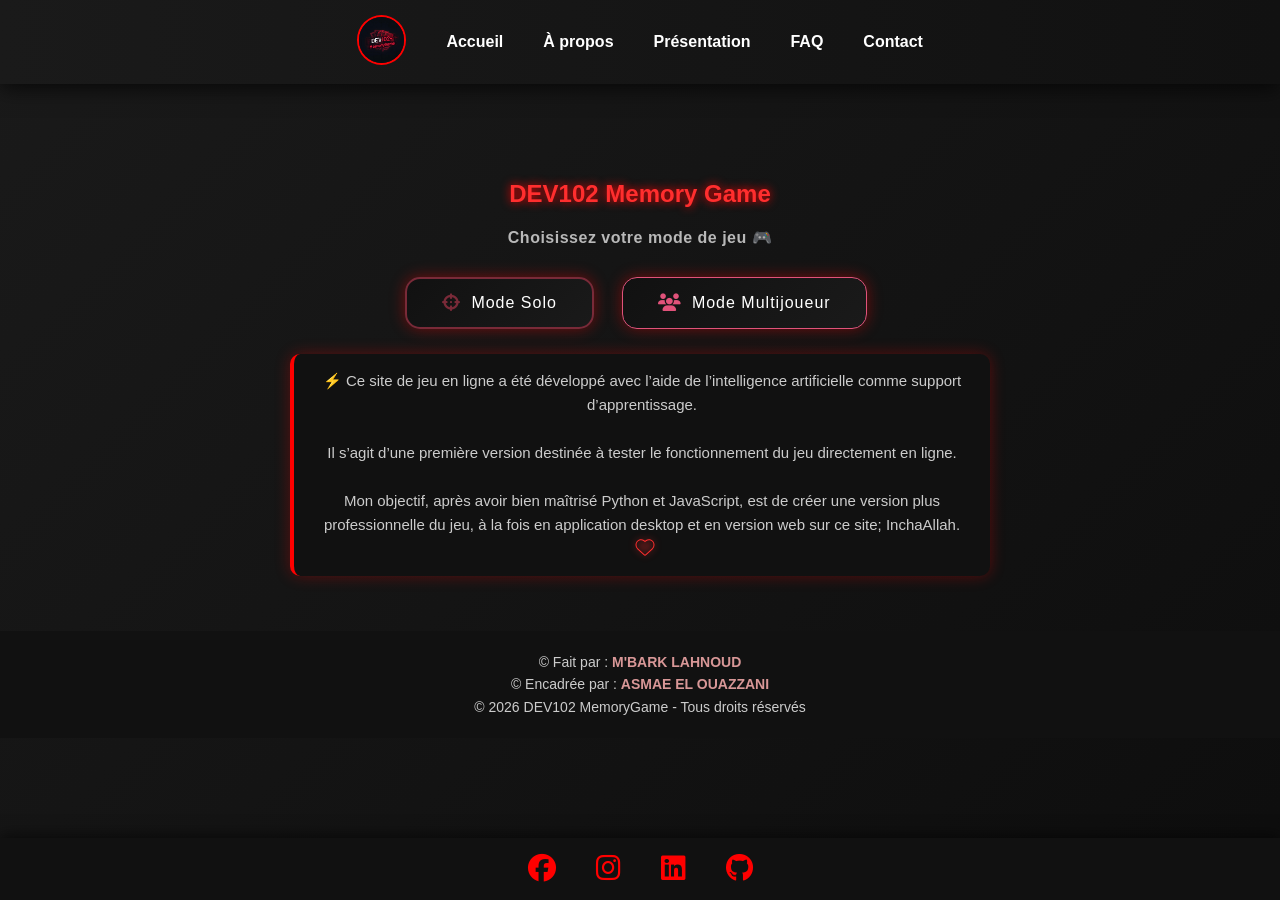
<file: index.html>
<!DOCTYPE html>
<html lang="fr">
<head>
    <meta charset="UTF-8">
    <title>DEV102 Memory Game</title>

    <!-- ICON -->
    <link rel="icon" type="image/png" href="images/logo_round.png">

    <!-- CSS -->
    <link rel="stylesheet" href="css/style.css">

    <!-- ICONS -->
    <link rel="stylesheet" href="https://cdnjs.cloudflare.com/ajax/libs/font-awesome/6.5.0/css/all.min.css">
</head>

<body>

<!-- NAVBAR -->
<nav>
    <a href="index.html">
        <img src="images/logo.png" class="logo-nav">
    </a>

    <ul>
        <li><a href="index.html">Accueil</a></li>
        <li><a href="https://mbark-lahnoud.github.io/DEV102MemoryGame/apropos.html">À propos</a></li>
        <li><a href="https://mbark-lahnoud.github.io/DEV102MemoryGame/presentation.html">Présentation</a></li>
        <li><a href="https://mbark-lahnoud.github.io/DEV102MemoryGame/faq.html">FAQ</a></li>
        <li><a href="https://mbark-lahnoud.github.io/DEV102MemoryGame/contact.html">Contact</a></li>
    </ul>
</nav>

<!-- SECTION PRINCIPALE -->
<section class="container fade-section">

    <h1>DEV102 Memory Game</h1>
    <p>Choisissez votre mode de jeu 🎮</p>


        <!-- BOUTONS -->
    <div class="mode-selection">

        <button class="mode-btn solo" onclick="goSolo()">
            <span>
                <i class="fas fa-crosshairs"></i>
                Mode Solo
            </span>
        </button>
    
        <button class="mode-btn multi" onclick="goMulti()">
            <span>
                <i class="fas fa-users"></i>
                Mode Multijoueur
            </span>
        </button>
    
    </div>


    </div>

    
<div class="ai-box">
    ⚡ Ce site de jeu en ligne a été développé avec l’aide de l’intelligence artificielle comme support d’apprentissage.<br><br>
    
    Il s’agit d’une première version destinée à tester le fonctionnement du jeu directement en ligne.<br><br>
    
    Mon objectif, après avoir bien maîtrisé Python et JavaScript, est de créer une version plus professionnelle du jeu, à la fois en application desktop et en version web sur ce site; InchaAllah. 
    <span class="heart">
        <i class="fas fa-heart"></i>
    </span>
</div>
    
</section>

<!-- SOCIAL -->
<div class="social-bar">
    <a href="https://www.facebook.com" target="_blank"><i class="fab fa-facebook"></i></a>
    <a href="https://www.instagram.com/lhnoud_m_qlf/" target="_blank"><i class="fab fa-instagram"></i></a>
    <a href="https://www.linkedin.com/in/mbark-lahnoud/" target="_blank"><i class="fab fa-linkedin"></i></a>
    <a href="https://github.com/mbark-lahnoud" target="_blank"><i class="fab fa-github"></i></a>
</div>

<div class="copyright">
    <span>© Fait par : <a href="https://www.linkedin.com/in/mbark-lahnoud/" target="_blank"><strong>M'BARK LAHNOUD</strong></a></span>
    <span>© Encadrée par : <a href="https://www.linkedin.com" target="_blank"><strong>ASMAE EL OUAZZANI</strong></a></span>
    <span>© 2026 DEV102 MemoryGame - Tous droits réservés</span>
</div>

<!-- JS -->
<script src="js/main.js"></script>

</body>
</html>
</file>
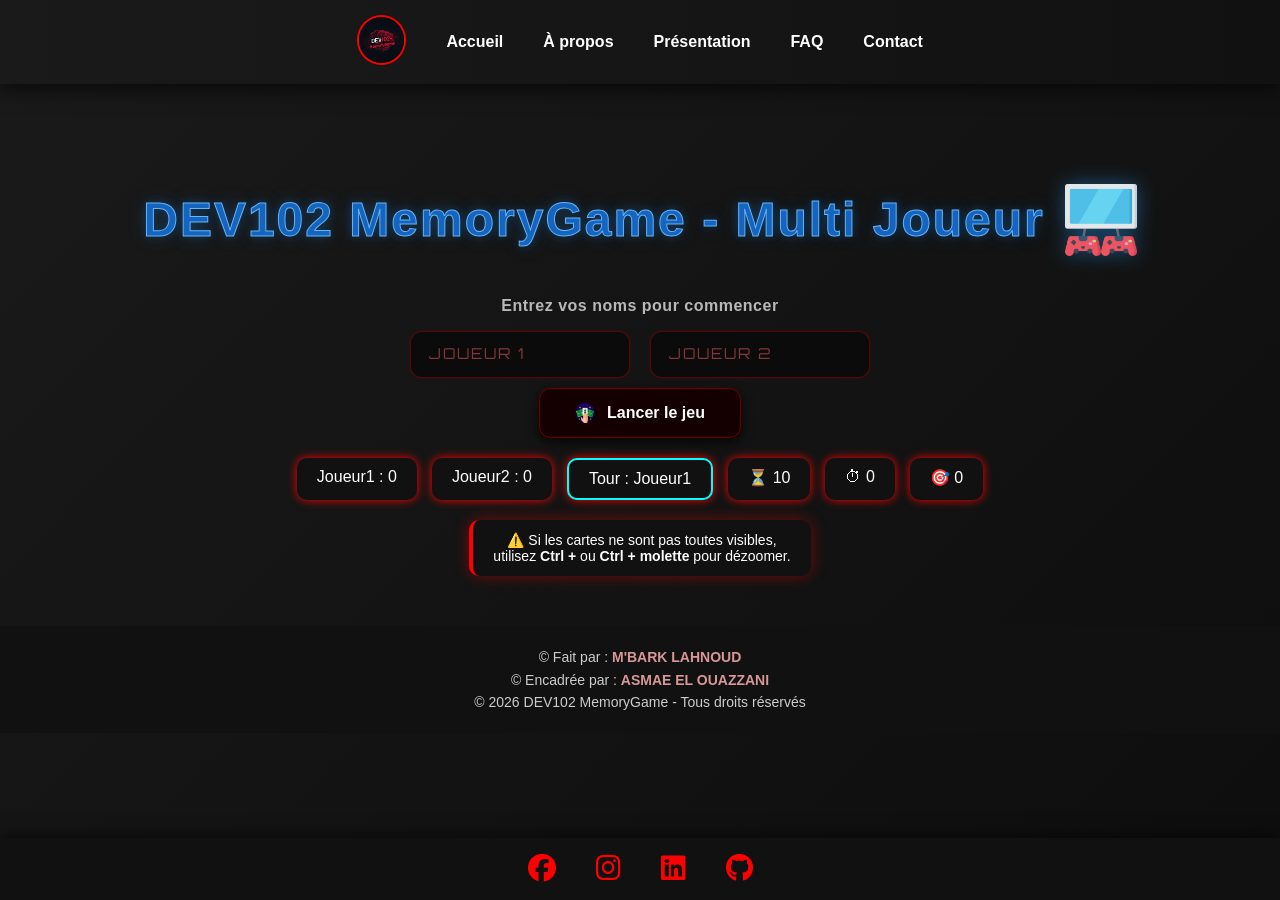
<file: multi.html>
<!DOCTYPE html>
<html lang="fr">
<head>
    <meta charset="UTF-8">
    <title>DEV102 MemoryGame - Multi</title>

    <link rel="icon" type="image/png" href="images/logo_round.png">
    <link rel="stylesheet" href="css/style.css">
    <link rel="stylesheet" href="https://cdnjs.cloudflare.com/ajax/libs/font-awesome/6.5.0/css/all.min.css">
    <link href="https://fonts.googleapis.com/css2?family=Orbitron:wght@400;600&family=Share+Tech+Mono&display=swap" rel="stylesheet">
    
</head>

<body>

<!-- ================= NAV ================= -->
<nav>
    <a href="index.html">
        <img src="images/logo.png" class="logo-nav">
    </a>

    <ul>
        <li><a href="index.html">Accueil</a></li>
        <li><a href="https://mbark-lahnoud.github.io/DEV102MemoryGame/apropos.html">À propos</a></li>
        <li><a href="https://mbark-lahnoud.github.io/DEV102MemoryGame/presentation.html">Présentation</a></li>
        <li><a href="https://mbark-lahnoud.github.io/DEV102MemoryGame/faq.html">FAQ</a></li>
        <li><a href="https://mbark-lahnoud.github.io/DEV102MemoryGame/contact.html">Contact</a></li>
    </ul>
</nav>

<!-- ================= CONTAINER ================= -->
<div class="container">

    <div class="multi-header">
        <h1 class="multi-title">DEV102 MemoryGame - Multi Joueur</h1>
    
        <!-- Image joueur 2 -->
        <img src="images/player2.png" alt="Player 2" class="multi-image">
    </div>

    <p class="pContainer"> Entrez vos noms pour commencer </p>
    
    <!-- INPUT JOUEURS -->
    <div class="players-input">
        <input id="p1" type="text" placeholder="Joueur 1">
        <input id="p2" type="text" placeholder="Joueur 2">
    </div>

    <div class="btn-wrapper">
        <button class="download-btn" onclick="startMulti()">
            <img src="images/lancerJeu.png" alt="icon" class="btn-icon">
            <span>Lancer le jeu</span>
        </button>
    </div>
    
    <!-- ================= STATS ================= -->
    <div class="stats">

        <div id="score1" class="stat-box">Joueur1 : 0</div>
        <div id="score2" class="stat-box">Joueur2 : 0</div>

        <div id="playerTurn" class="stat-box player1-active">
            Tour : Joueur1
        </div>

        <!-- 🔥 NOUVEAU : TIMER PAR TOUR -->
        <div id="turnTimer" class="stat-box">⏳ 10</div>

        <!-- TIMER GLOBAL -->
        <div id="timer" class="stat-box">⏱ 0</div>

        <div id="attempts" class="stat-box">🎯 0</div>

    </div>

    <div id="instructions" class="instructions-box">
        ⚠️ Si les cartes ne sont pas toutes visibles,<br>
        utilisez <b>Ctrl +</b> ou <b>Ctrl + molette</b> pour dézoomer.
    </div>
    
    
    <!-- ================= GAME ================= -->
    <div id="game"></div>

</div>

<!-- ================= SOCIAL BAR ================= -->
<div class="social-bar">
    <a href="https://www.facebook.com" target="_blank"><i class="fab fa-facebook"></i></a>
    <a href="https://www.instagram.com/lhnoud_m_qlf/" target="_blank"><i class="fab fa-instagram"></i></a>
    <a href="https://www.linkedin.com/in/mbark-lahnoud/" target="_blank"><i class="fab fa-linkedin"></i></a>
    <a href="https://github.com/mbark-lahnoud" target="_blank"><i class="fab fa-github"></i></a>
</div>

<div class="copyright">
    <span>© Fait par : <a href="https://www.linkedin.com/in/mbark-lahnoud/" target="_blank"><strong>M'BARK LAHNOUD</strong></a></span>
    <span>© Encadrée par : <a href="https://www.linkedin.com" target="_blank"><strong>ASMAE EL OUAZZANI</strong></a></span>
    <span>© 2026 DEV102 MemoryGame - Tous droits réservés</span>
</div>

<script defer src="js/multi.js"></script>

<div id="winScreen" class="win-screen hidden">
    <div class="win-box">
        <h2 id="winTitle">🏆 Gagnant</h2>
        <p id="winText"></p>
        <button onclick="restartGame()">Rejouer</button>
    </div>
</div>

</body>
</html>
</file>
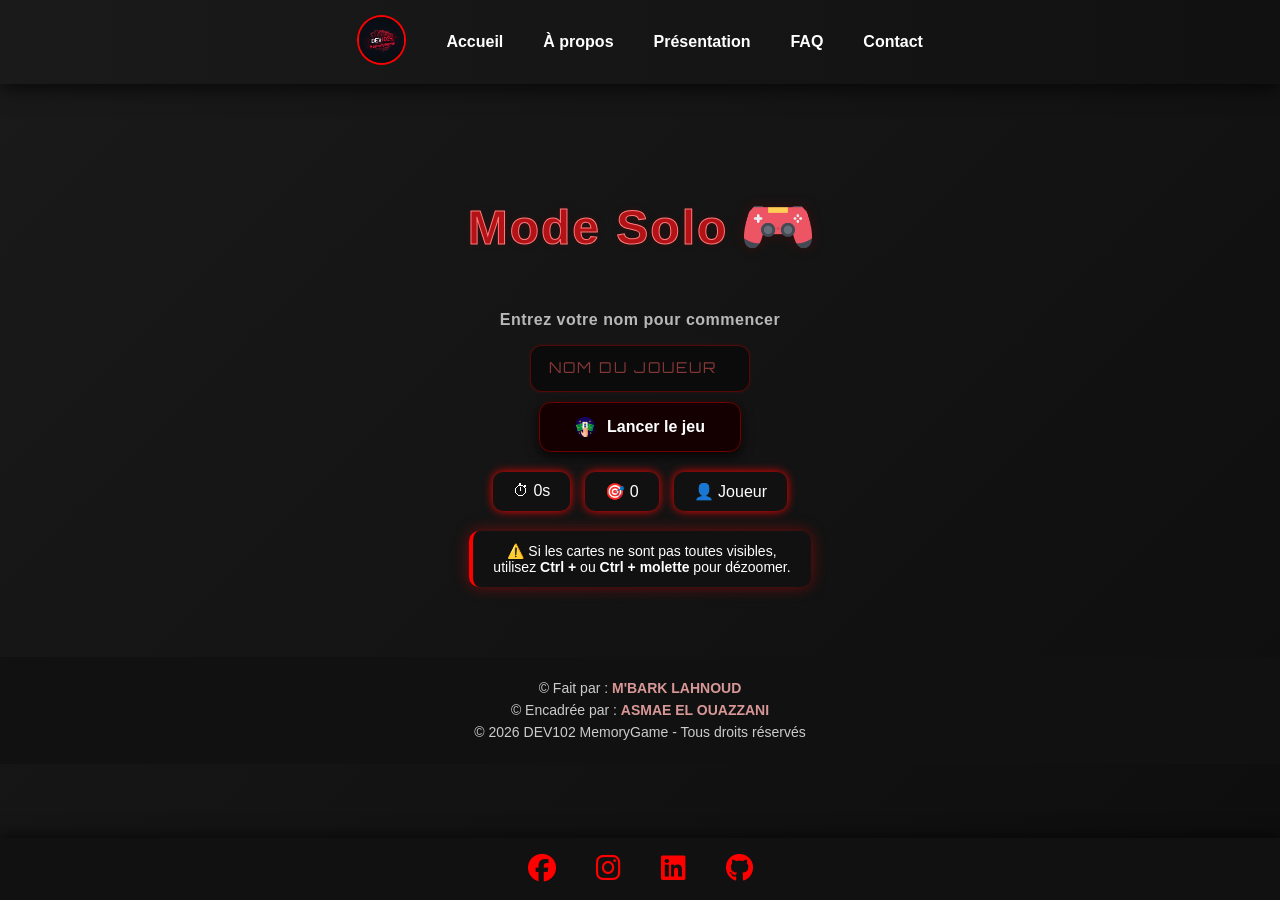
<file: solo.html>
<!DOCTYPE html>
<html lang="fr">
<head>
    
    <meta charset="UTF-8">
    <title>Mode Solo - DEV102 Memory Game</title>
    <link rel="icon" type="image/png" href="images/logo_round.png">
    <link rel="stylesheet" href="css/style.css">
    <link rel="stylesheet" href="https://cdnjs.cloudflare.com/ajax/libs/font-awesome/6.5.0/css/all.min.css">
    <link href="https://fonts.googleapis.com/css2?family=Orbitron:wght@400;600&family=Share+Tech+Mono&display=swap" rel="stylesheet">

</head>

<body>

<!-- NAVBAR -->
<nav>
    <a href="index.html">
        <img src="images/logo.png" class="logo-nav">
    </a>

    <ul>
        <li><a href="index.html">Accueil</a></li>
        <li><a href="https://mbark-lahnoud.github.io/DEV102MemoryGame/apropos.html">À propos</a></li>
        <li><a href="https://mbark-lahnoud.github.io/DEV102MemoryGame/presentation.html">Présentation</a></li>
        <li><a href="https://mbark-lahnoud.github.io/DEV102MemoryGame/faq.html">FAQ</a></li>
        <li><a href="https://mbark-lahnoud.github.io/DEV102MemoryGame/contact.html">Contact</a></li>
    </ul>
</nav>

<!-- SECTION SOLO -->
<section class="container fade-section">

    <div class="title-box">
        <h1 id="soloTitle">Mode Solo </h1>

        <!-- Image à droite -->
        <img src="images/player1.png" alt="Two Player" class="title-image">
    </div>
    
    <p class="pContainer">Entrez votre nom pour commencer</p>

    <!-- INPUT -->
    <div class="players-input">
        <input type="text" id="player" placeholder="Nom du joueur">
    </div>
    
    <!-- START -->
    <div class="btn-wrapper">
        <button class="download-btn" onclick="startSolo()">
            <img src="images/lancerJeu.png" alt="icon" class="btn-icon">
            <span>Lancer le jeu</span>
        </button>
    </div>

    <!-- STATS -->
    <div class="stats">
        <div id="timer" class="stat-box">⏱ 0s</div>
        <div id="attempts" class="stat-box">🎯 0</div>
        <div id="playerName" class="stat-box">👤 Joueur</div>
    </div>
    
    <div class="game-wrapper">

        <!-- 🧠 INSTRUCTIONS -->
        <div id="instructions" class="instructions-box">
            ⚠️ Si les cartes ne sont pas toutes visibles,<br>
            utilisez <b>Ctrl +</b> ou <b>Ctrl + molette</b> pour dézoomer.
        </div>
    
        <!-- 🎮 GAME -->
        <div id="game"></div>
    
    </div>

    <!-- GAME GRID -->
    <div id="game"></div>

</section>

<!-- SOCIAL -->
<div class="social-bar">
    <a href="https://www.facebook.com" target="_blank"><i class="fab fa-facebook"></i></a>
    <a href="https://www.instagram.com/lhnoud_m_qlf/" target="_blank"><i class="fab fa-instagram"></i></a>
    <a href="https://www.linkedin.com/in/mbark-lahnoud/" target="_blank"><i class="fab fa-linkedin"></i></a>
    <a href="https://github.com/mbark-lahnoud" target="_blank"><i class="fab fa-github"></i></a>
</div>

<div class="copyright">
    <span>© Fait par : <a href="https://www.linkedin.com/in/mbark-lahnoud/" target="_blank"><strong>M'BARK LAHNOUD</strong></a></span>
    <span>© Encadrée par : <a href="https://www.linkedin.com" target="_blank"><strong>ASMAE EL OUAZZANI</strong></a></span>
    <span>© 2026 DEV102 MemoryGame - Tous droits réservés</span>
</div>

<!-- JS -->
<script src="js/solo.js"></script>
<div id="winScreen" class="win-screen hidden">
    <div class="win-box">
        <h2 id="winTitle">🏆 Victoire</h2>
        <p id="winText"></p>
        <button onclick="restartGame()">Rejouer</button>
    </div>
</div>

</body>
</html>
</file>
<file: css/style.css>
/* GLOBAL */

* {
    box-sizing: border-box;
}

body {
    margin: 0;
    padding: 0;
    background: linear-gradient(-45deg, #0a0a0a, #1a1a1a, #0a0a0a, #1a1a1a);
    background-size: 400% 400%;
    font-family: Arial, sans-serif;
    color: white;
    text-align: center;
    animation: gradientBG 15s ease infinite;
}

@keyframes gradientBG {
    0% {background-position: 0% 50%;}
    50% {background-position: 100% 50%;}
    100% {background-position: 0% 50%;}
}


/* NAVBAR */

nav {
    width: 100%;
    display: flex;
    align-items: center;
    justify-content: center;
    padding: 15px 40px;
    position: fixed;
    top: 0;
    left: 0;
    background: linear-gradient(90deg, #1a1a1a, #111);
    box-shadow: 0 4px 20px rgba(0,0,0,0.7);
    z-index: 100;
}

.logo-nav {
    height: 50px;
    border-radius: 50%;
    border: 2px solid red;
    margin-right: auto;
}

nav ul {
    list-style: none;
    display: flex;
    gap: 40px;
}

nav ul li a {
    color: white;
    text-decoration: none;
    font-weight: bold;
}

nav ul li a:hover {
    color: red;
    text-shadow: 0 0 10px red;
}

/* CONTAINER */

.container {
    margin-top: 140px;
    padding: 20px;
}

h1 {
    color: #ff2e2e;
    text-shadow: 0 0 10px red;
}
/* CONTENEUR */
.title-box{
    display: flex;
    align-items: center;
    justify-content: center;
    gap: 16px;
    margin-bottom: 12px;
}

/* H1 STYLE */
#soloTitle{
    font-size: 3rem;
    font-weight: 800;
    letter-spacing: 2px;

    color: #b31217;

    /* Bordure cohérente */
    -webkit-text-stroke: 1px #ff7b7b;

    text-shadow:
        0 0 6px rgba(120,0,0,0.35);

    /* Animation plus fluide */
    animation: smoothGlow 1.8s ease-in-out infinite alternate;

    transition: 0.25s ease;
}

/* Hover propre */
#soloTitle:hover{
    color: #d61f2c;

}

/* Animation rapide et légère */
@keyframes smoothGlow{
    from{
        text-shadow:
            0 0 5px rgba(120,0,0,0.25);
    }

    to{
        text-shadow:
            0 0 12px rgba(180,0,0,0.45);
    }
}

/* IMAGE */
.title-image{
    width: 68px;
    height: auto;
    filter: drop-shadow(0 0 6px rgba(120,0,0,0.35));
    animation: floatImg 2s ease-in-out infinite;
}

/* CONTENEUR MULTI */
.multi-header{
    display: flex;
    align-items: center;
    justify-content: center;
    gap: 20px;
    margin-bottom: 18px;
}

/* TITRE MULTI */
.multi-title{
    font-size: 3rem;
    font-weight: 900;
    letter-spacing: 2px;

    color: #1565c0;

    -webkit-text-stroke: 1px #64b5f6;

    text-shadow:
        0 0 8px rgba(21,101,192,0.35),
        0 0 18px rgba(33,150,243,0.25);

    animation: pulseBlue 2s ease-in-out infinite;
    transition: all 0.3s ease;
}

/* HOVER */
.multi-title:hover{
    color: #42a5f5;

    transform: scale(1.03);
    text-shadow:
        0 0 12px rgba(33,150,243,0.5),
        0 0 24px rgba(33,150,243,0.35);
}

/* ANIMATION TITRE */
@keyframes pulseBlue{
    0%{
        transform: scale(1);
        text-shadow:
            0 0 5px rgba(21,101,192,0.25);
    }

    50%{
        transform: scale(1.02);
        text-shadow:
            0 0 15px rgba(33,150,243,0.45),
            0 0 30px rgba(33,150,243,0.25);
    }

    100%{
        transform: scale(1);
        text-shadow:
            0 0 5px rgba(21,101,192,0.25);
    }
}

/* IMAGE PLAYER 2 */
.multi-image{
    width: 72px;
    height: auto;

    filter: drop-shadow(0 0 10px rgba(33,150,243,0.45));
    animation: rotateFloat 3s ease-in-out infinite;
}

@keyframes rotateFloat{

    0%{
        transform: translateY(0px) rotate(0deg);
    }
    25%{
        transform: translateY(-4px) rotate(2deg);
    }
    50%{
        transform: translateY(0px) rotate(0deg);
    }
    75%{
        transform: translateY(-4px) rotate(-2deg);
    }
    100%{
        transform: translateY(0px) rotate(0deg);
    }
}

/* Animation image plus dynamique */
@keyframes floatImg{
    0%{
        transform: translateY(0px);
    }

    50%{
        transform: translateY(-3px);
    }

    100%{
        transform: translateY(0px);
    }
}
.container p{
    font-size: 1rem;
    color: #cfcfcf;
    letter-spacing: 0.5px;
    opacity: 0.88;
    font-weight: 700;

    transition: 0.3s ease;
}
/* MODE SELECTION */

.mode-selection {
    display: flex;
    justify-content: center;
    gap: 20px;
    flex-wrap: wrap;
    margin-top: 30px;
}
/* Petit effet hover élégant */
.container p:hover{
    opacity: 1;
    scale: 1.05;
    color: #ffffff;
} 

/* BUTTON BASE */

.mode-btn {
    position: relative;
    overflow: hidden;
    margin-right: 8px;
    padding: 15px 35px;
    border-radius: 15px;
    border: none;
    cursor: pointer;
    color: white;
    background: linear-gradient(135deg, #111, #1a1a1a);
    box-shadow: 0 0 15px rgba(255,0,0,0.4);
    transition: all 0.4s ease;
    font-size: 16px;
    letter-spacing: 1px;
    z-index: 1;
}

/* TEXTE + ICONE ALIGNEMENT */
.mode-btn span {
    display: flex;
    align-items: center;
    justify-content: center;
    gap: 10px;

    position: relative;
    z-index: 2;
}

/* ICÔNES */

.mode-btn i {
    font-size: 18px;
    transition: 0.3s ease;
}

/* EFFET LUMIÈRE */

.mode-btn::before {
    content: "";
    position: absolute;

    top: 0;
    left: -100%;

    width: 100%;
    height: 100%;

    background: linear-gradient(
        120deg,
        transparent,
        rgba(255, 0, 0, 0.5),
        transparent
    );

    transition: 0.6s;
}

/* HOVER */

.mode-btn:hover::before {
    left: 100%;
}

.mode-btn {
    transition: transform 0.15s ease, box-shadow 0.3s ease;
}

/* animation icône */
.mode-btn:hover i {
    transform: rotate(-5deg) scale(1.1);
}


/* SOLO STYLE */

.solo {
    border: 2px solid rgb(121, 42, 56);
}

.solo i {
    color:rgb(121, 42, 56);
}

.solo:hover {
    box-shadow: 
        0 0 25px rgb(121, 42, 56),
        0 0 50px rgba(121, 42, 57, 0.527);
}

/* MULTI STYLE */

.multi {
    border: 1px solid rgb(225, 82, 122);
}

.multi i {
    color: rgb(225, 82, 122);
}

.multi:hover {
    box-shadow: 
        0 0 25px rgb(225, 82, 122),
        0 0 50px rgba(225, 82, 122, 0.553);
}

.solo:hover {
    transform: scale(1.03) rotate(-0.5deg);
}
.multi:hover {
    transform: scale(1.03) rotate(0.5deg);
}
/* ===================== */
/* INPUT */
/* ===================== */

.players-input {
    display: flex;
    justify-content: center;
    gap: 20px;
    flex-wrap: wrap;
}

.players-input input {
    padding: 14px 18px;
    width: 220px;

    border-radius: 14px;
    border: 1px solid rgba(255, 0, 0, 0.3);

    background: #0f0f0f;
    color: white;
    font-size: 15px;

    outline: none;

    /* TRANSITION PRO */
    transition:
        transform 0.25s ease,
        box-shadow 0.3s ease,
        border 0.3s ease,
        background 0.3s ease;

    /* effet profondeur */
    box-shadow: 0 0 5px rgba(255, 0, 0, 0.1);
}

/* HOVER (léger) */
.players-input input:hover {
    transform: scale(1.03);
    border-color: rgba(255, 0, 0, 0.5);
}

/* FOCUS (WAWW 🔥) */
.players-input input:focus {
    transform: scale(1.07);

    border-color: #ff2e2e;

    box-shadow:
        0 0 10px rgba(255, 0, 0, 0.4),
        0 0 25px rgba(255, 0, 0, 0.3),
        0 0 40px rgba(255, 0, 0, 0.15);

    background: #141414;
}

/* CLICK (effet bouton) */
.players-input input:active {
    transform: scale(0.97);
}

/* PLACEHOLDER */
.players-input input::placeholder {
    color: #888;
    transition: 0.3s;
}

/* placeholder diminue au focus */
.players-input input:focus::placeholder {
    opacity: 0.4;
}

.players-input input:focus {
    animation: pulseInput 2s infinite;
}

@keyframes pulseInput {
    0% { box-shadow: 0 0 10px rgba(255,0,0,0.4); }
    50% { box-shadow: 0 0 25px rgba(255,0,0,0.6); }
    100% { box-shadow: 0 0 10px rgba(255,0,0,0.4); }
}

/* ===================== */
/* INPUT STYLE OLD SCHOOL */
/* ===================== */

.players-input input {
    font-family: 'Share Tech Mono', monospace; /* effet code */
    letter-spacing: 1px;

    padding: 14px 18px;
    width: 220px;

    border-radius: 12px;
    border: 1px solid rgba(255, 0, 0, 0.3);

    background: #0b0b0b;
    color: #ff4d4d;

    outline: none;

    transition: all 0.3s ease;
}

/* PLACEHOLDER STYLE */
.players-input input::placeholder {
    font-family: 'Orbitron', sans-serif;
    color: rgba(255, 100, 100, 0.5);
    letter-spacing: 2px;
}

/* FOCUS */
.players-input input:focus {
    color: #ffffff;

    box-shadow:
        0 0 10px rgba(255, 0, 0, 0.4),
        0 0 20px rgba(255, 0, 0, 0.2);

    border-color: #ff2e2e;
}

.players-input input {
    caret-color: #ff2e2e;
}

/* effet clignotement style terminal */
@keyframes blinkCursor {
    0% { caret-color: #ff2e2e; }
    50% { caret-color: transparent; }
    100% { caret-color: #ff2e2e; }
}

.players-input input:focus {
    animation: blinkCursor 1s infinite;
}

.players-input input {
    text-transform: uppercase;
}

/* BOUTON */


/* CENTRAGE */
.btn-wrapper {
    display: flex;
    justify-content: center;
    align-items: center;
    margin-top: 10px;
}


/* BOUTON */
.download-btn {
    position: relative;
    overflow: hidden;

    display: flex;
    align-items: center;
    gap: 12px;

    padding: 14px 35px;

    background: #140000;
    border: 1px solid #6e0000;
    border-radius: 12px;

    color: #fff;
    font-size: 16px;
    font-weight: bold;

    cursor: pointer;
    transition: all 0.35s ease;

    /* shadow douce */
    box-shadow: 
        0 4px 12px rgba(0, 0, 0, 0.8),
        0 0 6px rgba(255, 0, 0, 0.1);
}

/* TEXTE + ICONE AU DESSUS */
.download-btn span,
.download-btn img {
    position: relative;
    z-index: 3;
}

/* ICONE */
.btn-icon {
    width: 20px;
    height: 20px;
    transition: 0.3s ease;
}

/* 🔴 REMPLISSAGE PRINCIPAL */
.download-btn::before {
    content: "";
    position: absolute;
    top: 0;
    left: 0;

    width: 0%;
    height: 100%;

    background: linear-gradient(
        90deg,
        #ff0000,
        #cc0000,
        #990000
    );

    transition: width 0.45s ease;
    z-index: 1;
}

/* ✨ EFFET GLOSSY (reflet) */
.download-btn::after {
    content: "";
    position: absolute;
    top: 0;
    left: -100%;

    width: 50%;
    height: 100%;

    background: linear-gradient(
        120deg,
        transparent,
        rgba(255, 255, 255, 0.25),
        transparent
    );

    transform: skewX(-25deg);
    transition: 0.6s;
    z-index: 2;
}

/* HOVER → remplissage */
.download-btn:hover::before {
    width: 100%;
}

/* HOVER → reflet qui passe */
.download-btn:hover::after {
    left: 130%;
}

/* HOVER GLOBAL */
.download-btn:hover {
    border-color: #ff2e2e;

    /* shadow légère + glow doux */
    box-shadow: 
        0 6px 18px rgba(0, 0, 0, 0.9),
        0 0 10px rgba(255, 0, 0, 0.25);
}
/* TEXTE HOVER */
.download-btn:hover span {
    text-shadow: 
        0 0 6px rgba(255,255,255,0.5);
}

/* ICONE HOVER */
.download-btn:hover .btn-icon {
    transform: scale(1.1);
    filter: drop-shadow(0 0 5px rgba(255,0,0,0.5));
}

/* CLICK */
.download-btn:active {
    transform: scale(0.96);
}


/* STATS */

.stats {
    display: flex;
    justify-content: center;
    gap: 15px;
    margin: 20px;
    flex-wrap: wrap;
}

.stat-box {
    padding: 10px 20px;
    border-radius: 10px;
    background: #111;
    box-shadow: 0 0 10px red;
}

/* PLAYER COLORS */

.player1-active {
    border: 2px solid cyan;
}

.player2-active {
    border: 2px solid yellow;
}

/* GAME GRID */

#game {
    display: grid;
    grid-template-columns: repeat(5, 90px);
    gap: 12px;
    justify-content: center;
    margin-top: 20px;
}

/* CARD */

.card {
    width: 90px;
    height: 90px;
    perspective: 1000px;
    cursor: pointer; /* HAND CURSOR */
}

.inner {
    width: 100%;
    height: 100%;
    transition: transform 0.6s;
    transform-style: preserve-3d;
    border-radius: 15px;
}

.card.flip .inner {
    transform: rotateY(180deg);
}

.front, .back {
    position: absolute;
    width: 100%;
    height: 100%;
    border-radius: 15px;
    backface-visibility: hidden;
}

.front {
    transform: rotateY(180deg);
}

.card img {
    width: 100%;
    height: 100%;
    border-radius: 15px;
}

/* HOVER */

/* ✅ hover seulement sur cartes jouables */
.card:not(.flip):not(.matched):hover .inner {
    transform: scale(1.05);
    box-shadow: 0 0 20px red;
}
/* ❌ pas de hover sur carte déjà retournée */
.card.flip:hover .inner {
    transform: rotateY(180deg); /* garde le flip */
}
/* ❌ aucune interaction sur cartes validées */
/* MATCH SANS CHANGER LA TAILLE */
.card.matched {
    border-radius: 15px;
    box-shadow: 
        inset 0 0 0 3px lime,   /* bordure interne */
        0 0 20px lime;          /* glow */
    cursor: default;
}

.card.matched:hover .inner {
    transform: rotateY(180deg); /* reste affichée */
}
/* 🔒 empêche tout bug de hover */
.card {
    overflow: hidden;
}

/* MATCH */

.card.matched {
    border: 3px solid lime;
    border-radius: 15px; /* 🔥 IMPORTANT */
    box-shadow: 0 0 25px lime;
}
.inner,
.front,
.back,
.card img {
    border-radius: 15px;
}
/* SOCIAL BAR */

.social-bar {
    width: 100%;
    background: #111;
    padding: 15px 0;
    position: fixed;
    bottom: 0;
    left: 0;
    display: flex;
    justify-content: center;
    gap: 40px;
    box-shadow: 0 -2px 15px rgba(0,0,0,0.6);
}

.social-bar a {
    color: #ff0000;
    font-size: 28px;
    transition: all 0.4s ease;
}

.social-bar a:hover {
    color: #ff4d4d;
    transform: rotate(-15deg) scale(1.3);
    text-shadow: 0 0 15px #ff4d4d, 0 0 30px red;
}


/* COPYRIGHT */

.copyright {
    margin-top: 80px;
    padding: 20px;
    background: #111;
}

/* RESPONSIVE */

@media (max-width: 768px) {

    #game {
        grid-template-columns: repeat(4, 70px);
    }

    .card {
        width: 70px;
        height: 70px;
    }

    nav ul {
        gap: 15px;
    }

    nav ul li a {
        font-size: 14px;
    }
}
/* WIN SCREEN */

.win-screen {
    position: fixed;
    top: 0;
    left: 0;
    width: 100%;
    height: 100%;
    background: rgba(0,0,0,0.9);
    display: flex;
    justify-content: center;
    align-items: center;
    z-index: 999;
    animation: fadeIn 0.5s ease;
}

.hidden {
    display: none;
}

.win-box {
    background: #111;
    padding: 40px;
    border-radius: 20px;
    box-shadow: 0 0 40px red;
    animation: pop 0.5s ease;
}

.win-box h2 {
    color: gold;
    font-size: 40px;
}

.win-box button {
    margin-top: 20px;
    padding: 10px 25px;
    background: red;
    border: none;
    border-radius: 10px;
    color: white;
    cursor: pointer;
}

@keyframes fadeIn {
    from {opacity: 0;}
    to {opacity: 1;}
}

@keyframes pop {
    from {transform: scale(0.5);}
    to {transform: scale(1);}
}
.instructions-box {
    width: fit-content;
    margin: 15px auto; /* centre sans casser le grid */
    padding: 12px 20px;

    background: #111;
    border-left: 4px solid red;
    border-radius: 10px;

    box-shadow: 0 0 15px rgba(255,0,0,0.4);
    font-size: 14px;
    text-align: center;

    opacity: 1;
    transition: opacity 0.8s ease;
}

/* disparition */
.instructions-box.hide {
    opacity: 0;
}
.instructions-box {
    animation: fadeIn 0.5s ease;
}

@keyframes fadeIn {
    from {opacity: 0; transform: translateY(-10px);}
    to {opacity: 1; transform: translateY(0);}
}


.copyright {
    width: 100%;
    text-align: center;
    color: #ccc;
    font-size: 14px;
    margin-top: 10px;
    line-height: 1.6;
    margin-bottom: 75px;
}

.copyright span {
    display: block;
}

.copyright a {
    color: #d89797;
    text-decoration: none;
    font-weight: 500;
    transition: all 0.3s ease;
}

.copyright a:hover {
    text-shadow: 0 0 10px red;
    color: #ff1a1a;
}
.ai-box {
    margin: 25px auto;
    padding: 15px 25px;

    max-width: 700px;

    background: #111;
    border-left: 4px solid red;
    border-radius: 10px;

    color: #ccc;
    font-size: 15px;
    line-height: 1.6;

    box-shadow: 0 0 15px rgba(255,0,0,0.3);
}

.ai-box:hover {
    transform: scale(1.02);
    box-shadow: 0 0 25px red;
}


/* HEART PRO STYLE */

.heart {
    display: inline-flex;
    align-items: center;
    justify-content: center;
    margin-left: 6px;
}

/* ICÔNE */
.heart i {
    font-size: 18px;

    /* couleur principale douce */
    color: transparent;

    /* bordure (outline) */
    -webkit-text-stroke: 1px #ff2e2e;

    /* glow léger */
    text-shadow: 0 0 8px rgba(255, 46, 46, 0.3);

    transition: all 0.5s ease;

    /* animation lente */
    animation: heartGlow 3s ease-in-out infinite;
}

/* ANIMATION LENTE ET FLUIDE */
@keyframes heartGlow {
    0% {
        -webkit-text-stroke: 1px #ff2e2e;
        text-shadow: 0 0 5px rgba(255, 46, 46, 0.2);
        transform: scale(1);
    }

    50% {
        -webkit-text-stroke: 1px #ff4d4d;
        text-shadow: 0 0 15px rgba(255, 0, 0, 0.5);
        transform: scale(1.08);
    }

    100% {
        -webkit-text-stroke: 1px #ff2e2e;
        text-shadow: 0 0 5px rgba(255, 46, 46, 0.2);
        transform: scale(1);
    }
}

/* HOVER */

.heart:hover i {
    color: #ff2e2e;

    -webkit-text-stroke: 0;

    transform: scale(1.2);

    text-shadow: 
        0 0 10px rgba(255, 46, 46, 0.7),
        0 0 25px rgba(255, 0, 0, 0.4);
}
</file>
